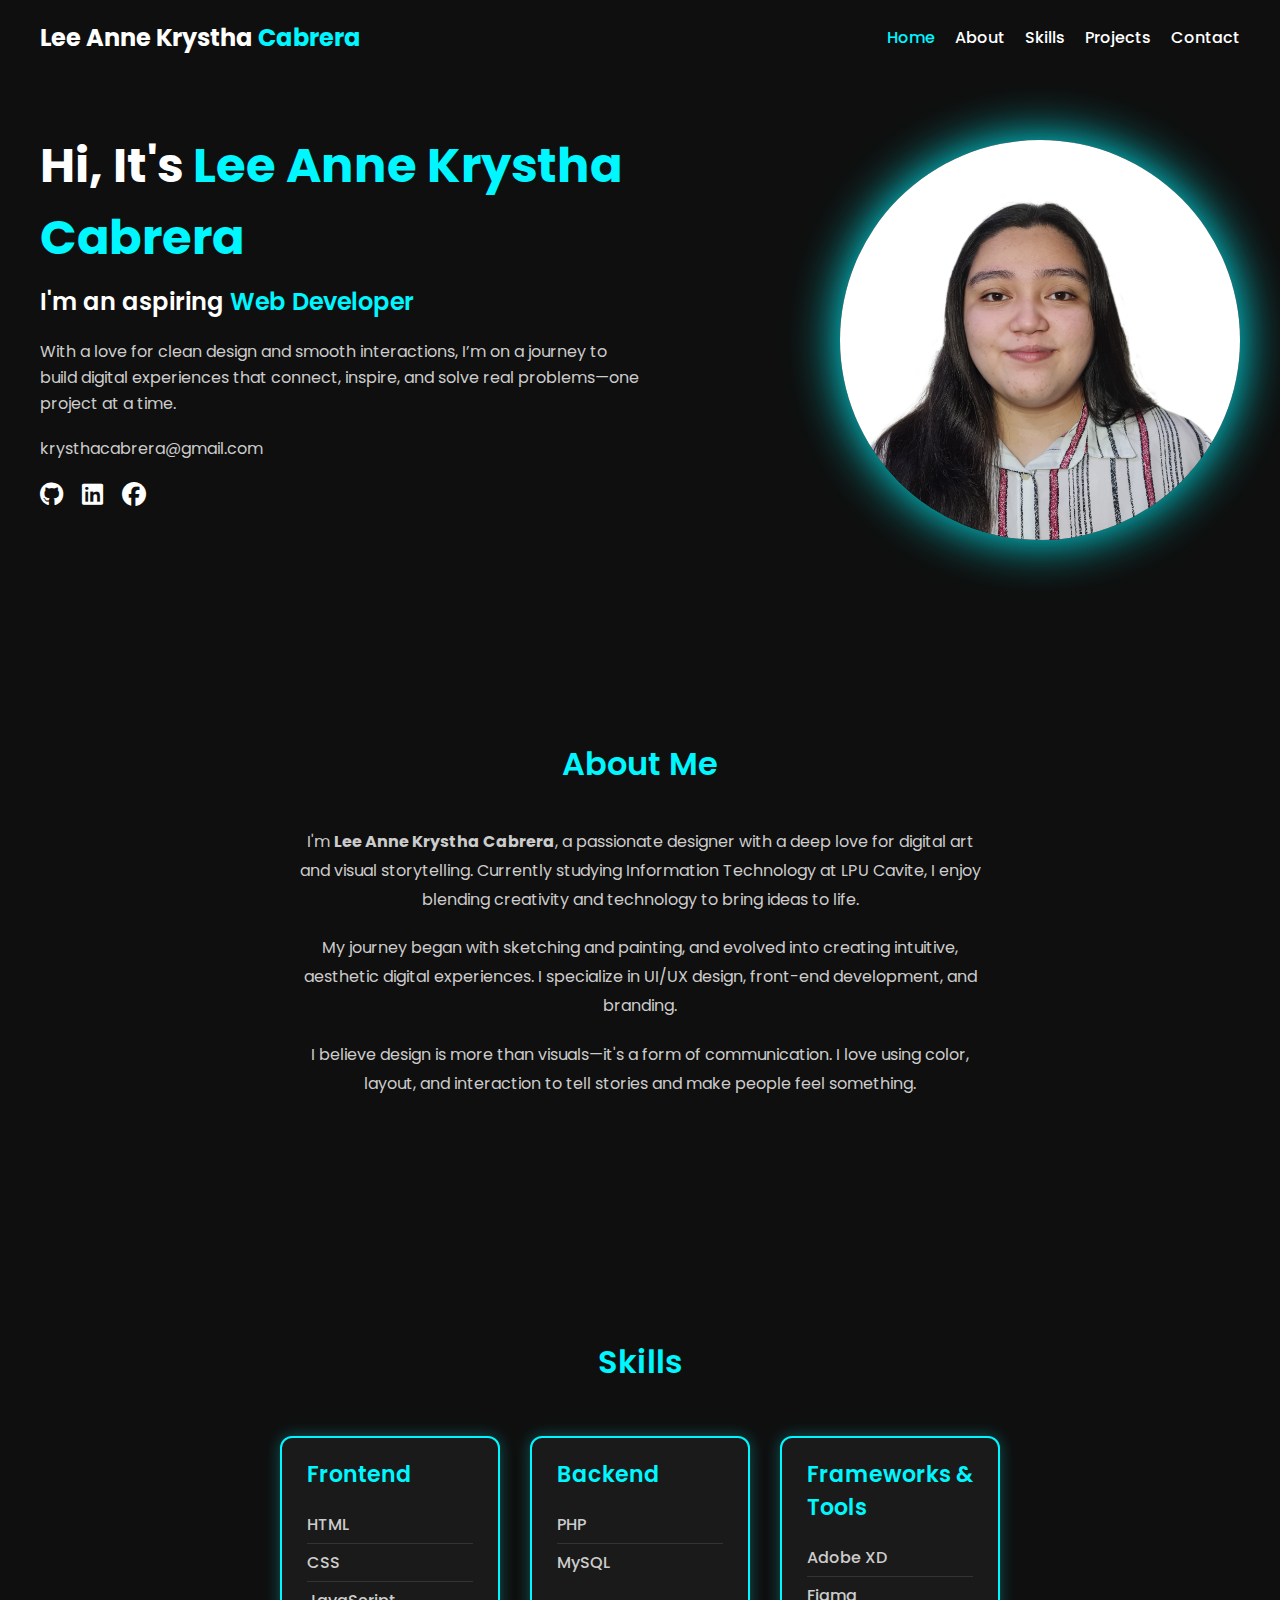
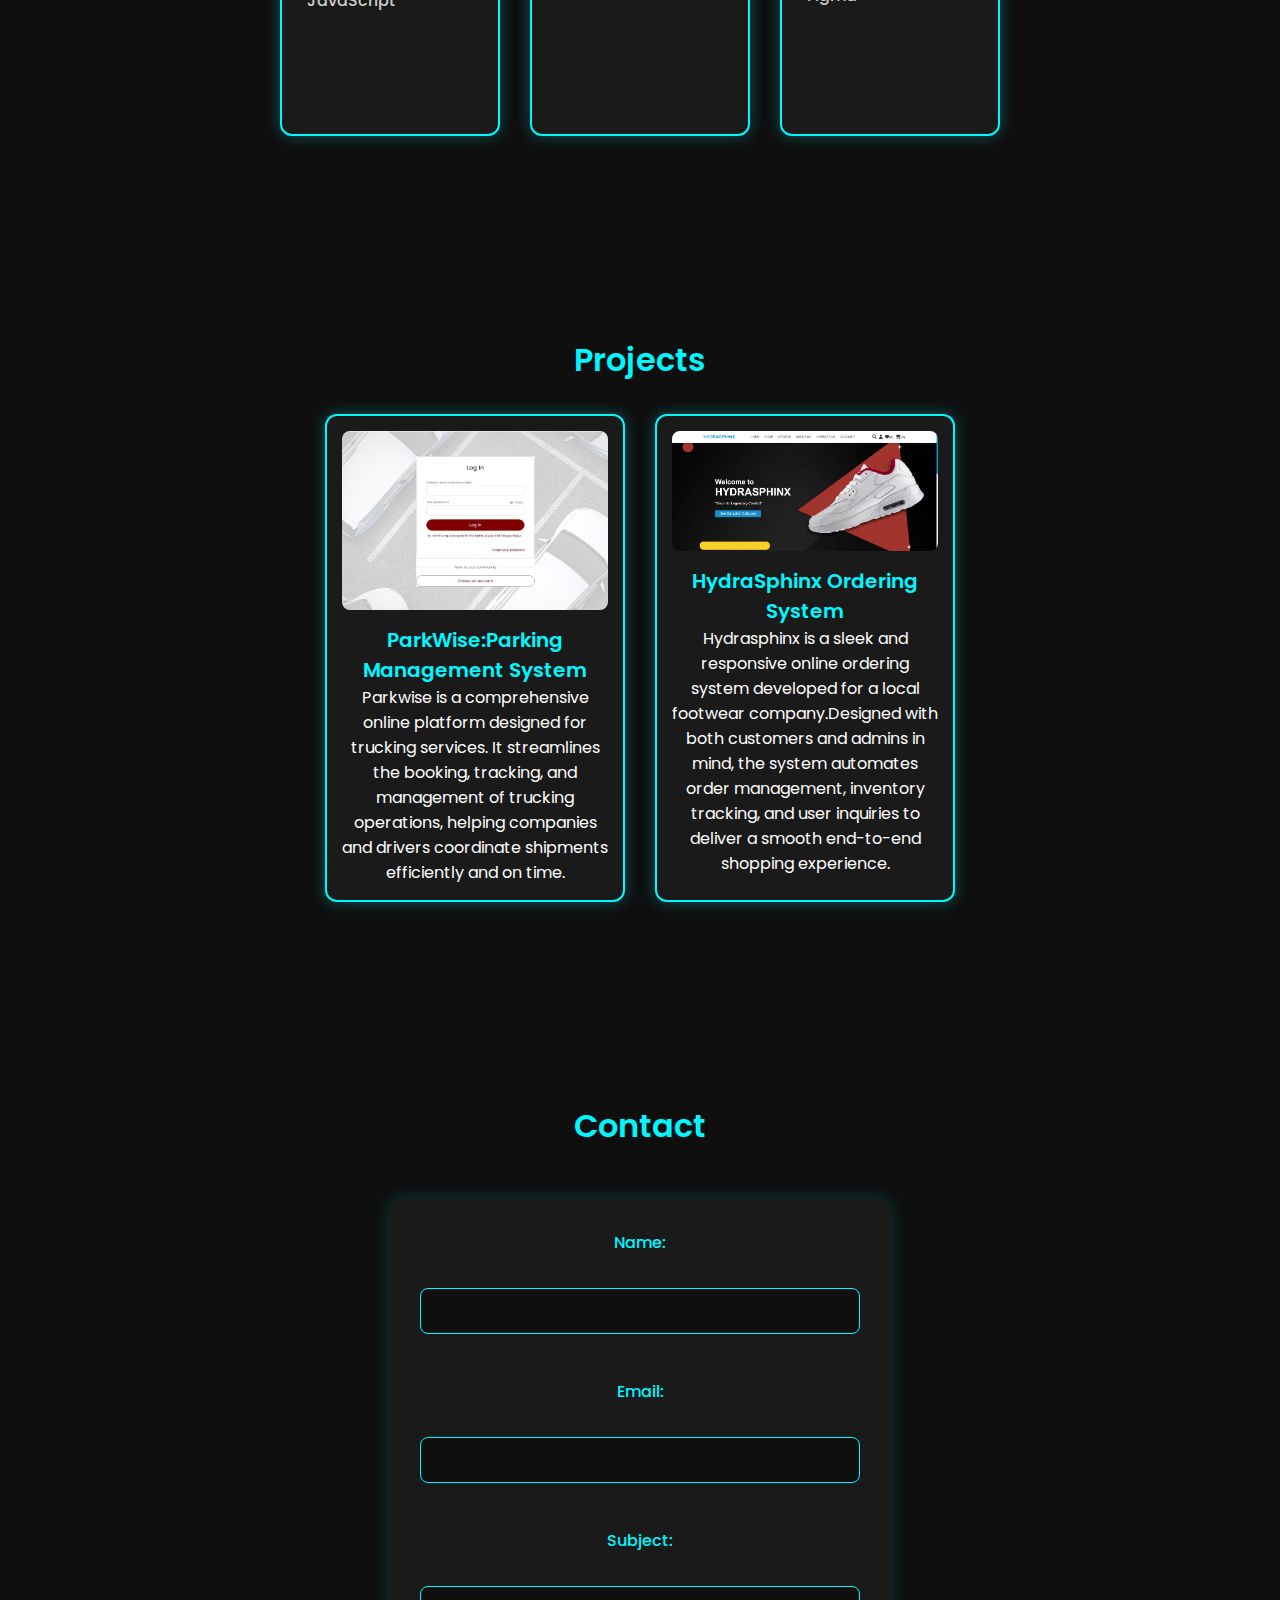
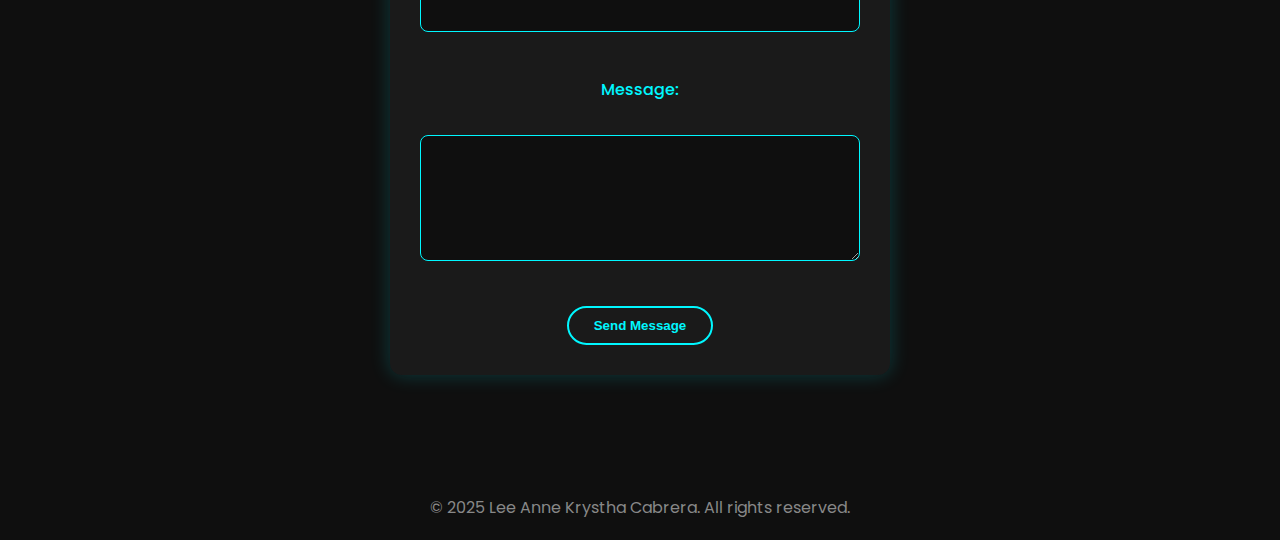
<file: index.html>
<html lang="en">
<head>
    <meta charset="UTF-8" />
    <meta name="viewport" content="width=device-width, initial-scale=1.0" />
    <title>Lee Anne Krystha Cabrera</title>
    <link href="https://fonts.googleapis.com/css2?family=Poppins:wght@300;400;600;700&display=swap" rel="stylesheet">
    <link rel="stylesheet" href="https://cdnjs.cloudflare.com/ajax/libs/font-awesome/6.5.0/css/all.min.css" />
    <link href="style.css" rel="stylesheet">
</head>
<body>
    <nav>
        <h1>Lee Anne Krystha<span> Cabrera</span></h1>
        <ul>
        <li><a href="#home" class="active">Home</a></li>
        <li><a href="#about">About</a></li>
        <li><a href="#skills">Skills</a></li>
        <li><a href="#projects">Projects</a></li>
        <li><a href="#contact">Contact</a></li>
        </ul>
    </nav>

    <section id="home">
        <div class="home-text">
            <h1>Hi, It's <span>Lee Anne Krystha Cabrera</span></h1>
            <h2>I'm an aspiring <span>Web Developer</span></h2>
            <p>With a love for clean design and smooth interactions, I’m on a journey to build digital experiences 
                that connect, inspire, and solve real problems—one project at a time.</p>
            <p>krysthacabrera@gmail.com</p>
            <div class="socials">
                <a href="https://github.com/lianneee22" target="_blank"><i class="fab fa-github"></i></a>
                <a href="https://www.linkedin.com/in/lee-anne-bb94841aa/" target="_blank"><i class="fab fa-linkedin"></i></a>
                <a href="https://www.facebook.com/krysthaaac" target="_blank"><i class="fab fa-facebook"></i></a>
            </div>
        </div>
        <div class="home-image">
            <img src="Cabrera.jpg" alt="Picture">
        </div>
    </section>

    <section id="about">
    <h2 class="section-title">About Me</h2>
        <div class="about-content">
            <p>
            I'm <strong>Lee Anne Krystha Cabrera</strong>, a passionate designer with a deep love for digital art and 
            visual storytelling. Currently studying Information Technology at LPU Cavite, I enjoy blending creativity and technology to bring ideas to life.
            </p>
            <p>
            My journey began with sketching and painting, and evolved into creating intuitive, aesthetic digital experiences. 
            I specialize in UI/UX design, front-end development, and branding.
            </p>
            <p>
            I believe design is more than visuals—it's a form of communication. I love using color, layout, and interaction 
            to tell stories and make people feel something.
            </p>
        </div>
    </section>

    <section id="skills">
        <h2 class="section-title">Skills</h2>
        <div class="skill-box">
            <h3>Frontend</h3>
            <ul>
            <li>HTML</li>
            <li>CSS</li>
            <li>JavaScript</li>
            </ul>
        </div>
        <div class="skill-box">
            <h3>Backend</h3>
            <ul>
            <li>PHP</li>
            <li>MySQL</li>
            </ul>
        </div>
        <div class="skill-box">
            <h3>Frameworks & Tools</h3>
            <ul>
            <li>Adobe XD</li>
            <li>Figma</li>
            </ul>
        </div>
        </section>


 <section id="projects">
  <h2 class="section-title">Projects</h2>
  <div class="project-container">
    <div class="project-box">
      <img src="parkwise.jpg" alt="ParkWise">
      <h3>ParkWise:Parking Management System</h3>
      <p>Parkwise is a comprehensive online platform designed for trucking services. It streamlines the booking, tracking, 
        and management of trucking operations, helping companies and drivers coordinate shipments efficiently and on time.</p>
    </div>
    <div class="project-box">
      <img src="HydraSphinx.png" alt="HydraSphinx">
      <h3>HydraSphinx Ordering System</h3>
      <p>Hydrasphinx is a sleek and responsive online ordering system developed for a local footwear company.Designed with both customers 
        and admins in mind, the system automates order management, inventory tracking, and user inquiries to deliver a smooth end-to-end shopping experience.</p>
    </div>
  </div>
</section>

    <section id="contact">
    <h2 class="section-title">Contact</h2>
    <form action="#" method="post" class="contact-form">
        <label for="name">Name:</label><br />
        <input type="text" id="name" name="name" required><br /><br />

        <label for="email">Email:</label><br />
        <input type="email" id="email" name="email" required><br /><br />

        <label for="subject">Subject:</label><br />
        <input type="text" id="subject" name="subject"><br /><br />

        <label for="message">Message:</label><br />
        <textarea id="message" name="message" rows="5" required></textarea><br /><br />

        <button type="submit">Send Message</button>
    </form>
    </section>
  <footer>
    <p>&copy; 2025 Lee Anne Krystha Cabrera. All rights reserved.</p>
  </footer>
</body>
</html>
</file>
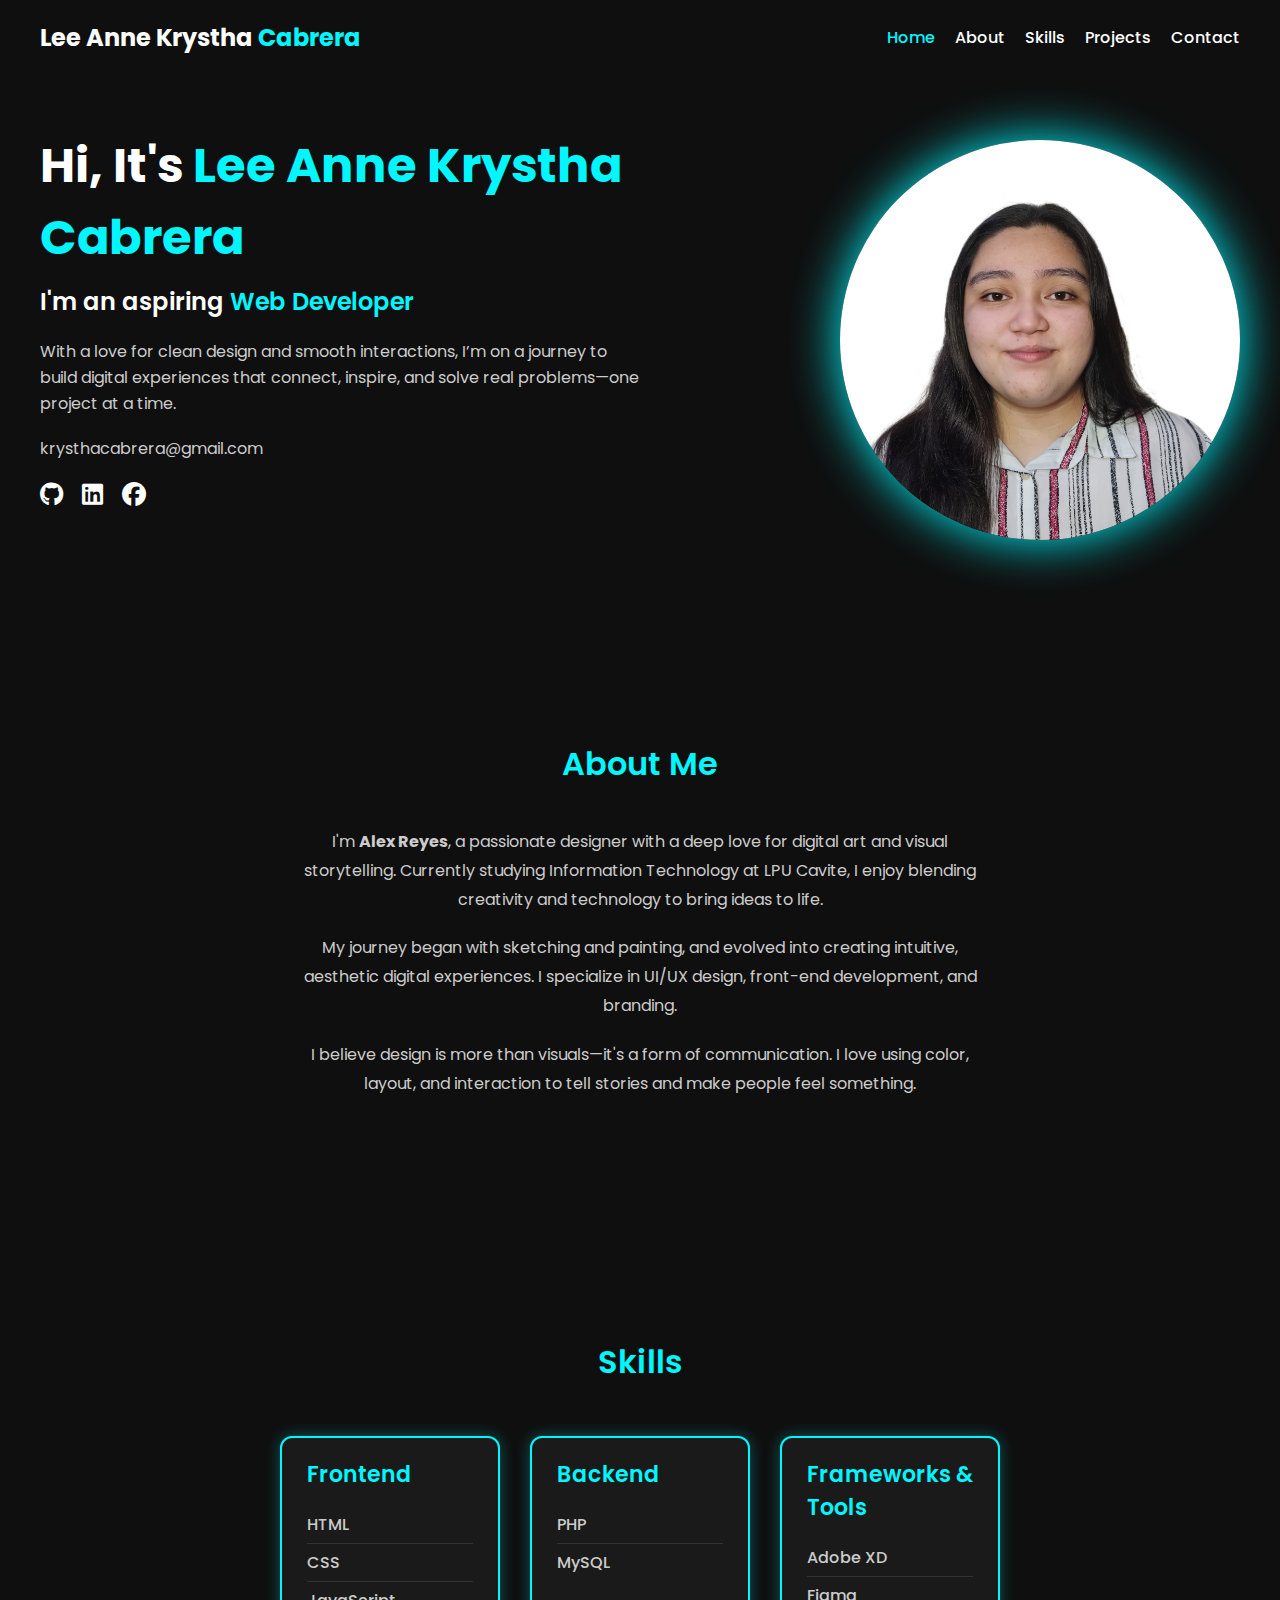
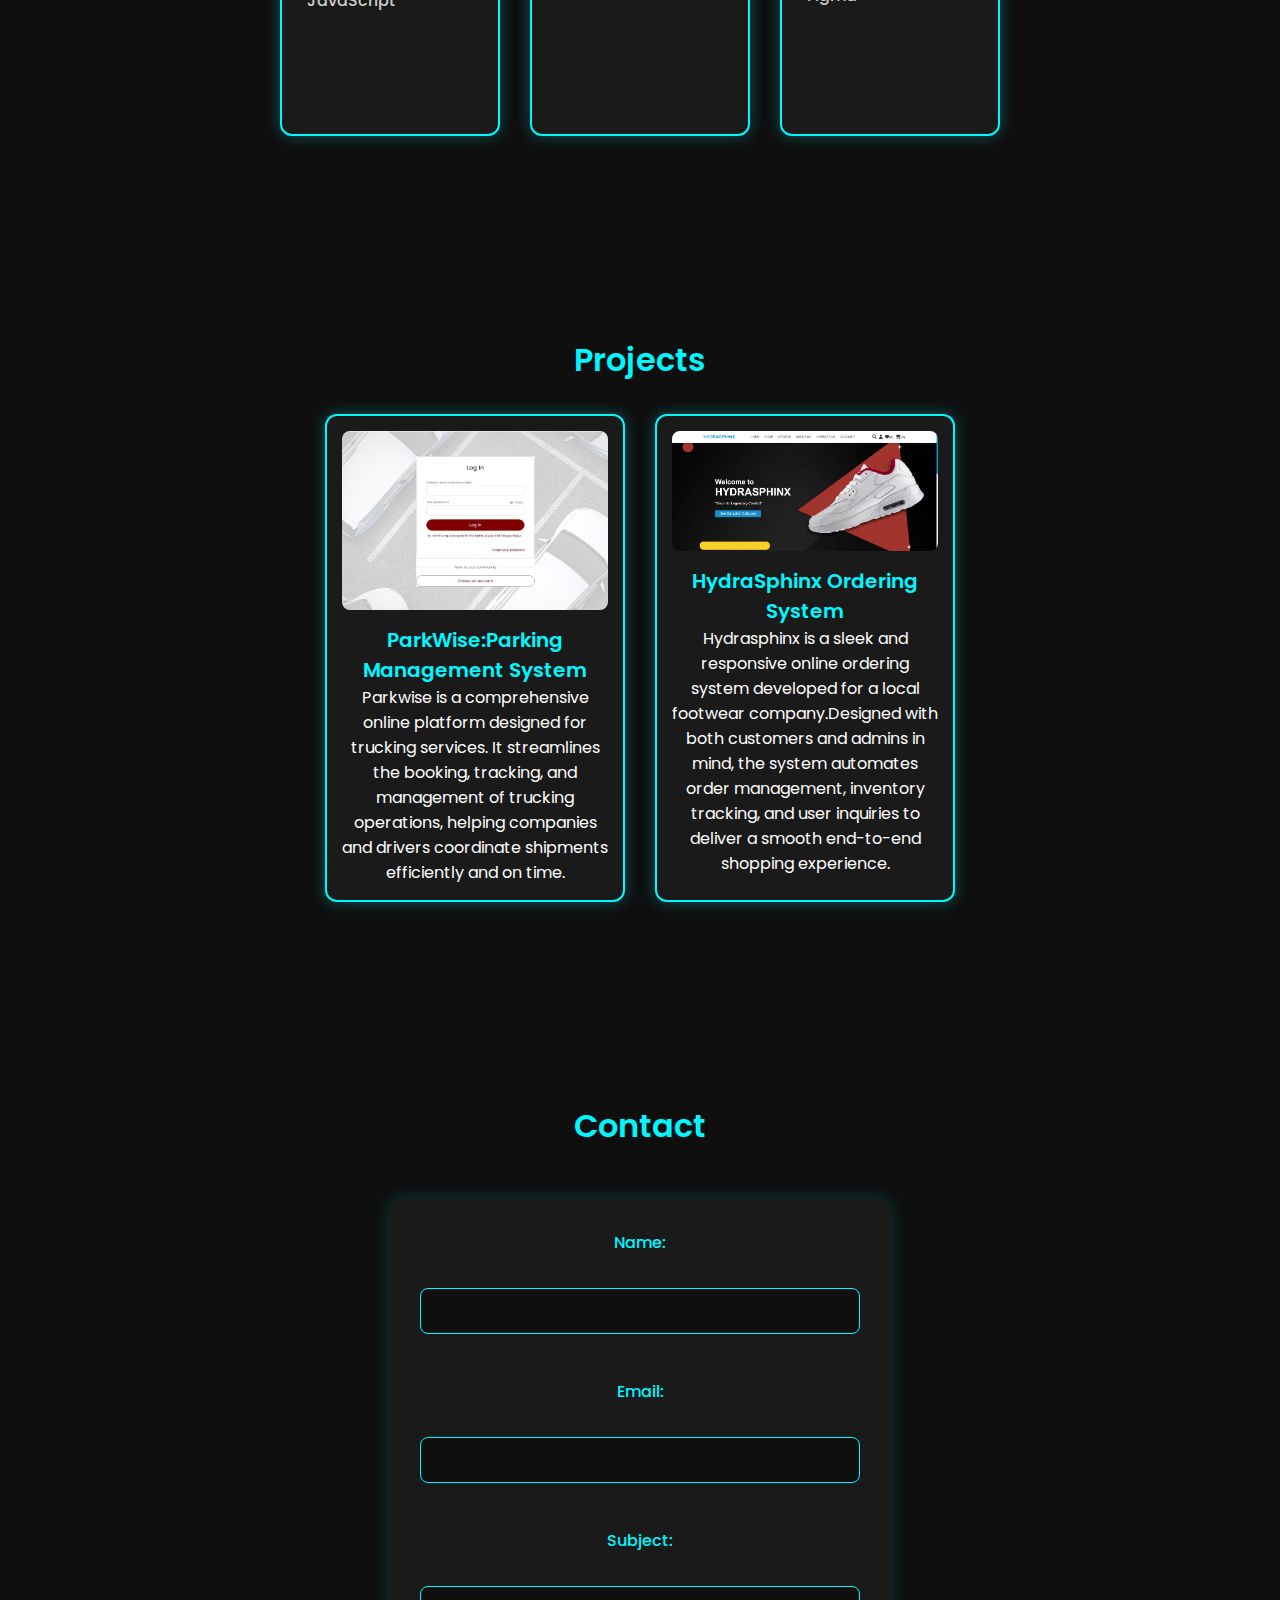
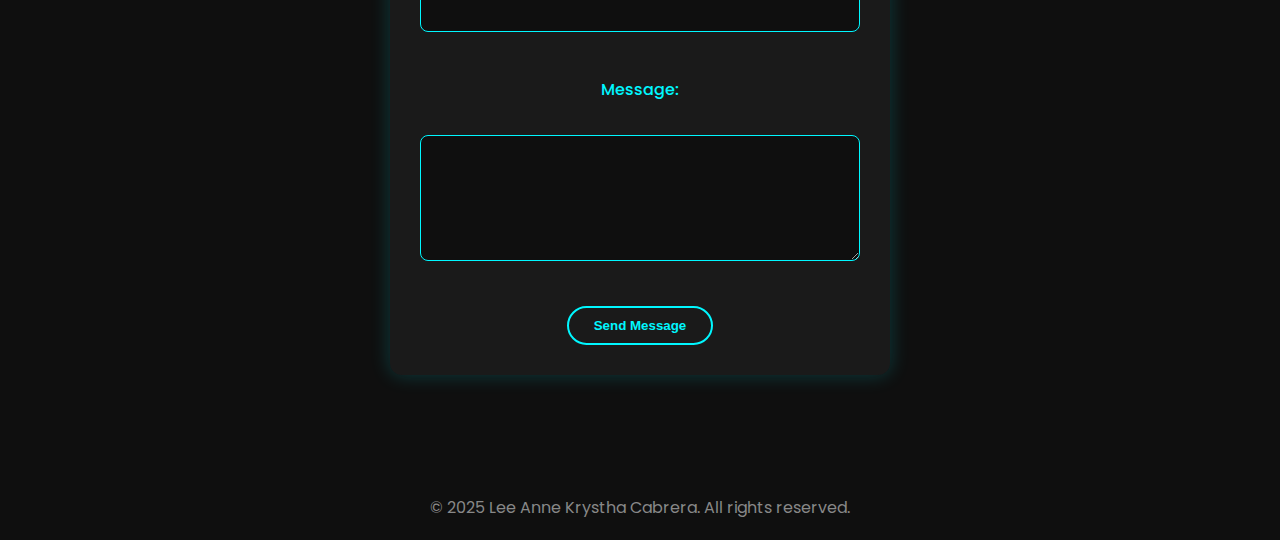
<file: portfolio.html>
<html lang="en">
<head>
    <meta charset="UTF-8" />
    <meta name="viewport" content="width=device-width, initial-scale=1.0" />
    <title>Lee Anne Krystha Cabrera</title>
    <link href="https://fonts.googleapis.com/css2?family=Poppins:wght@300;400;600;700&display=swap" rel="stylesheet">
    <link rel="stylesheet" href="https://cdnjs.cloudflare.com/ajax/libs/font-awesome/6.5.0/css/all.min.css" />
    <link href="style.css" rel="stylesheet">
</head>
<body>
    <nav>
        <h1>Lee Anne Krystha<span> Cabrera</span></h1>
        <ul>
        <li><a href="#home" class="active">Home</a></li>
        <li><a href="#about">About</a></li>
        <li><a href="#skills">Skills</a></li>
        <li><a href="#projects">Projects</a></li>
        <li><a href="#contact">Contact</a></li>
        </ul>
    </nav>

    <section id="home">
        <div class="home-text">
            <h1>Hi, It's <span>Lee Anne Krystha Cabrera</span></h1>
            <h2>I'm an aspiring <span>Web Developer</span></h2>
            <p>With a love for clean design and smooth interactions, I’m on a journey to build digital experiences 
                that connect, inspire, and solve real problems—one project at a time.</p>
            <p>krysthacabrera@gmail.com</p>
            <div class="socials">
                <a href="https://github.com/lianneee22" target="_blank"><i class="fab fa-github"></i></a>
                <a href="https://www.linkedin.com/in/lee-anne-bb94841aa/" target="_blank"><i class="fab fa-linkedin"></i></a>
                <a href="https://www.facebook.com/krysthaaac" target="_blank"><i class="fab fa-facebook"></i></a>
            </div>
        </div>
        <div class="home-image">
            <img src="Cabrera.jpg" alt="Picture">
        </div>
    </section>

    <section id="about">
    <h2 class="section-title">About Me</h2>
        <div class="about-content">
            <p>
            I'm <strong>Alex Reyes</strong>, a passionate designer with a deep love for digital art and 
            visual storytelling. Currently studying Information Technology at LPU Cavite, I enjoy blending creativity and technology to bring ideas to life.
            </p>
            <p>
            My journey began with sketching and painting, and evolved into creating intuitive, aesthetic digital experiences. 
            I specialize in UI/UX design, front-end development, and branding.
            </p>
            <p>
            I believe design is more than visuals—it's a form of communication. I love using color, layout, and interaction 
            to tell stories and make people feel something.
            </p>
        </div>
    </section>

    <section id="skills">
        <h2 class="section-title">Skills</h2>
        <div class="skill-box">
            <h3>Frontend</h3>
            <ul>
            <li>HTML</li>
            <li>CSS</li>
            <li>JavaScript</li>
            </ul>
        </div>
        <div class="skill-box">
            <h3>Backend</h3>
            <ul>
            <li>PHP</li>
            <li>MySQL</li>
            </ul>
        </div>
        <div class="skill-box">
            <h3>Frameworks & Tools</h3>
            <ul>
            <li>Adobe XD</li>
            <li>Figma</li>
            </ul>
        </div>
        </section>


 <section id="projects">
  <h2 class="section-title">Projects</h2>
  <div class="project-container">
    <div class="project-box">
      <img src="parkwise.jpg" alt="ParkWise">
      <h3>ParkWise:Parking Management System</h3>
      <p>Parkwise is a comprehensive online platform designed for trucking services. It streamlines the booking, tracking, 
        and management of trucking operations, helping companies and drivers coordinate shipments efficiently and on time.</p>
    </div>
    <div class="project-box">
      <img src="HydraSphinx.png" alt="HydraSphinx">
      <h3>HydraSphinx Ordering System</h3>
      <p>Hydrasphinx is a sleek and responsive online ordering system developed for a local footwear company.Designed with both customers 
        and admins in mind, the system automates order management, inventory tracking, and user inquiries to deliver a smooth end-to-end shopping experience.</p>
    </div>
  </div>
</section>

    <section id="contact">
    <h2 class="section-title">Contact</h2>
    <form action="#" method="post" class="contact-form">
        <label for="name">Name:</label><br />
        <input type="text" id="name" name="name" required><br /><br />

        <label for="email">Email:</label><br />
        <input type="email" id="email" name="email" required><br /><br />

        <label for="subject">Subject:</label><br />
        <input type="text" id="subject" name="subject"><br /><br />

        <label for="message">Message:</label><br />
        <textarea id="message" name="message" rows="5" required></textarea><br /><br />

        <button type="submit">Send Message</button>
    </form>
    </section>
  <footer>
    <p>&copy; 2025 Lee Anne Krystha Cabrera. All rights reserved.</p>
  </footer>
</body>
</html>
</file>
<file: style.css>
* {
      margin: 0;
      padding: 0;
      box-sizing: border-box;
      scroll-behavior: smooth;
    }

    body {
      font-family: 'Poppins', sans-serif;
      background-color: #0f0f0f;
      color: #fff;
      position: relative;
      overflow-x: hidden;
    }

    nav {
      position: fixed;
      top: 0;
      width: 100%;
      background: #0f0f0f;
      display: flex;
      justify-content: space-between;
      align-items: center;
      padding: 20px 40px;
      z-index: 1000;
    }

    nav h1 {
      font-size: 24px;
      font-weight: 700;
    }

    nav h1 span {
      color: #00f7ff;
    }

    nav ul {
      list-style: none;
      display: flex;
      gap: 20px;
    }

    nav ul li a {
      color: #fff;
      text-decoration: none;
      font-weight: 500;
      position: relative;
    }

    nav ul li a.active,
    nav ul li a:hover {
      color: #00f7ff;
    }

    section {
      padding: 100px 40px;
      min-height: auto;
    }

    #home {
      display: flex;
      justify-content: space-between;
      align-items: center;
      flex-wrap: wrap;
    }

    .home-text {
      max-width: 50%;
      flex: 1 1 300px;
    }

    .home-text h1 {
      font-size: 48px;
      font-weight: 700;
      margin-bottom: 10px;
    }

    .home-text h1 span {
      color: #00f7ff;
    }

    .home-text h2 {
      font-size: 24px;
      font-weight: 600;
      margin-bottom: 20px;
    }

    .home-text h2 span {
      color: #00f7ff;
    }

    .home-text p {
      margin-bottom: 20px;
      line-height: 1.6;
      color: #ccc;
    }

    .socials a {
      margin-right: 15px;
      font-size: 20px;
      color: #fff;
      text-decoration: none;
    }

    .buttons button {
      margin-right: 15px;
      padding: 10px 20px;
      background: transparent;
      border: 2px solid #00f7ff;
      color: #00f7ff;
      border-radius: 25px;
      cursor: pointer;
      font-weight: 500;
      transition: 0.3s;
    }

    .buttons button:hover {
      background: #00f7ff;
      color: #000;
    }
    .socials a {
    margin-right: 15px;
    font-size: 24px;
    color: #fff;
    text-decoration: none;
    transition: color 0.3s ease;
    }

    .socials a:hover {
    color: #00f7ff;
    }

    .home-image {
    max-width: 400px;
    aspect-ratio: 1/1;
    border-radius: 50%;
    overflow: hidden;
    box-shadow: 0 0 50px #00f7ff;
    flex: 1 1 300px;
    margin-top: 40px;
    margin-left: -20px; /* Moved slightly to the left */
    }

    .home-image img {
      width: 100%;
      height: auto;
      display: block;
      object-fit: cover;
    }

    .section-title {
      font-size: 32px;
      font-weight: 600;
      color: #00f7ff;
      margin-bottom: 20px;
      width: 100%;
      text-align: center;
      margin-bottom: 20px;
    }

    #about {
      display: flex;
      flex-direction: column;
      align-items: center;
      text-align: center;
      padding: 100px 20px;
      background-color: #0f0f0f;
    }

    .about-content {
      max-width: 700px;
      margin-top: 20px;
      font-size: 16px;
      line-height: 1.8;
      color: #ccc;
      font-family: 'Poppins', sans-serif;
    }

    .about-content p {
      margin-bottom: 20px;
    }


    #skills-section {
      text-align: center;
      display: flex;
      flex-direction: column;
      align-items: center;
      flex-wrap: wrap;
    }

    #skills {
      display: flex;
      flex-wrap: wrap;
      gap: 30px;
      margin-top: 20px;
      align-items: flex-start;
      justify-content: center;
      flex-direction: row;
    }

    .skill-box {
      background-color: #1a1a1a;
      border: 2px solid #00f7ff;
      border-radius: 12px;
      padding: 20px 25px;
      height: 300px;
      width: 220px;
      box-shadow: 0 0 15px rgba(0, 247, 255, 0.3);
      transition: box-shadow 0.3s ease;
      color: #fff;
      font-family: 'Poppins', sans-serif;
    }

    .skill-box:hover {
      box-shadow: 0 0 30px #00f7ff;
    }

    .skill-box h3 {
      margin-top: 0;
      margin-bottom: 15px;
      font-size: 22px;
      font-weight: 600;
      color: #00f7ff;
    }

    .skill-box ul {
      list-style-type: none;
      padding-left: 0;
      margin: 0;
    }

    .skill-box li {
      padding: 6px 0;
      border-bottom: 1px solid #333;
      font-weight: 500;
      color: #ccc;
    }

    .skill-box li:last-child {
      border-bottom: none;
    }

    #projects {
      text-align: center;
      padding: 100px 40px;
    }

    .project-container {
      display: flex;
      justify-content: center;
      flex-wrap: wrap;
      gap: 30px;
      margin-top: 30px;
    }

    .project-box {
      background-color: #1a1a1a;
      border: 2px solid #00f7ff;
      border-radius: 12px;
      padding: 15px;
      width: 300px;
      box-shadow: 0 0 15px rgba(0, 247, 255, 0.3);
      transition: transform 0.3s ease, box-shadow 0.3s ease;
    }

    .project-box:hover {
      transform: translateY(-5px);
      box-shadow: 0 0 30px #00f7ff;
    }

    .project-box img {
      width: 100%;
      height: auto;
      border-radius: 8px;
      margin-bottom: 15px;
    }

    .project-box h3 {
      font-size: 20px;
      color: #00f7ff;
      font-weight: 600;
    }


    #contact {
      display: flex;
      flex-direction: column;
      align-items: center;
      justify-content: center;
      text-align: center; 
      padding: 100px 40px;
      min-height: 100vh;
    }

    #contact p {
      max-width: 400px;
      margin: 0 0 15px 0;
    }

    .contact-form {
      max-width: 500px;
      width: 100%;
      margin-top: 30px;
      background-color: #1a1a1a;
      padding: 30px;
      border-radius: 12px;
      box-shadow: 0 0 20px rgba(0, 247, 255, 0.2);
    }
        .contact-form {
      max-width: 500px;
      margin-top: 30px;
      background-color: #1a1a1a;
      padding: 30px;
      border-radius: 12px;
      box-shadow: 0 0 20px rgba(0, 247, 255, 0.2);
    }

    .contact-form label {
      display: block;
      margin-bottom: 8px;
      font-weight: 500;
      color: #00f7ff;
    }

    .contact-form input,
    .contact-form textarea {
      width: 100%;
      padding: 12px;
      margin-bottom: 20px;
      background-color: #0f0f0f;
      border: 1px solid #00f7ff;
      border-radius: 8px;
      color: #fff;
      font-family: 'Poppins', sans-serif;
      resize: vertical;
    }

    .contact-form input::placeholder,
    .contact-form textarea::placeholder {
      color: #888;
    }

    .contact-form button {
      background-color: transparent;
      color: #00f7ff;
      border: 2px solid #00f7ff;
      padding: 10px 25px;
      border-radius: 25px;
      cursor: pointer;
      font-weight: 600;
      transition: 0.3s ease;
    }

    .contact-form button:hover {
      background-color: #00f7ff;
      color: #000;
    }


    footer {
      text-align: center;
      padding: 20px;
      background: #0f0f0f;
      color: #888;
    }

    @media screen and (max-width: 768px) {
      .home-text, .home-image {
        max-width: 100%;
      }

      .home-text h1 {
        font-size: 36px;
      }

      .home-text h2 {
        font-size: 20px;
      }
    }
</file>
